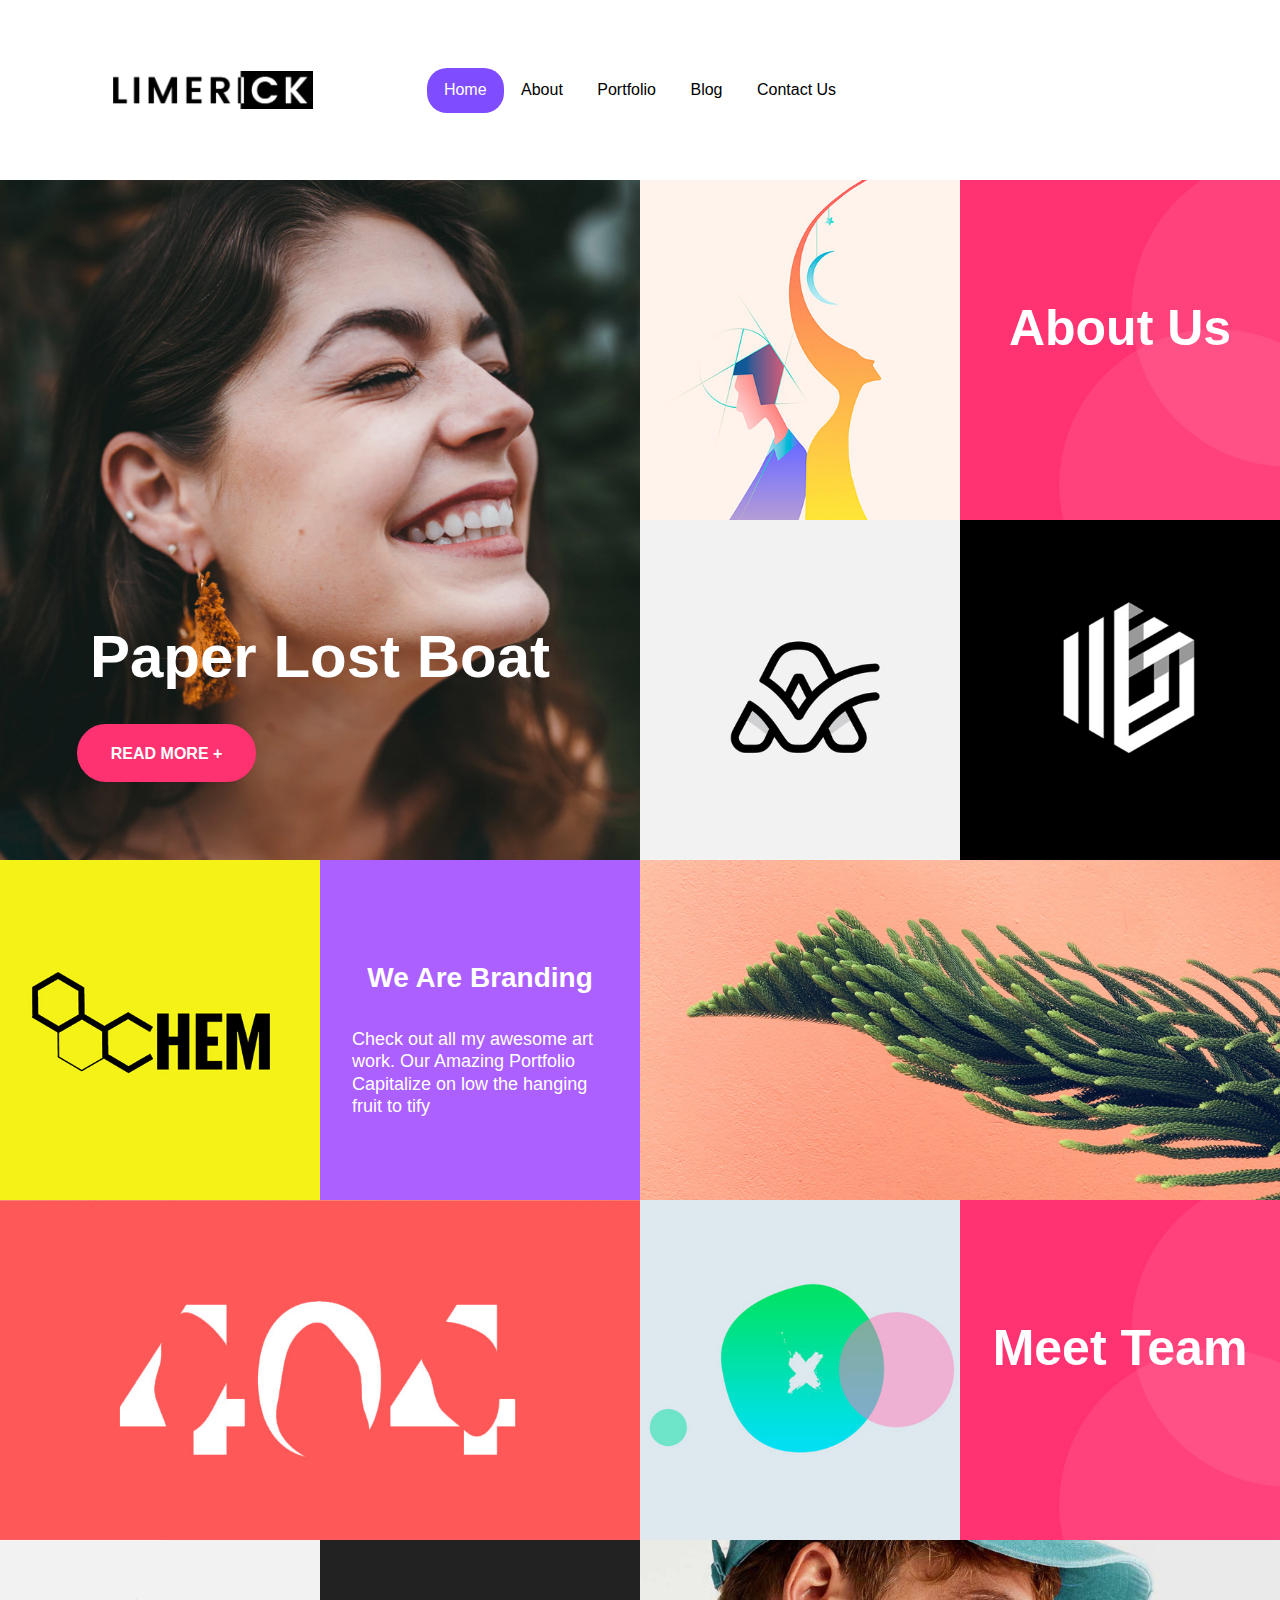
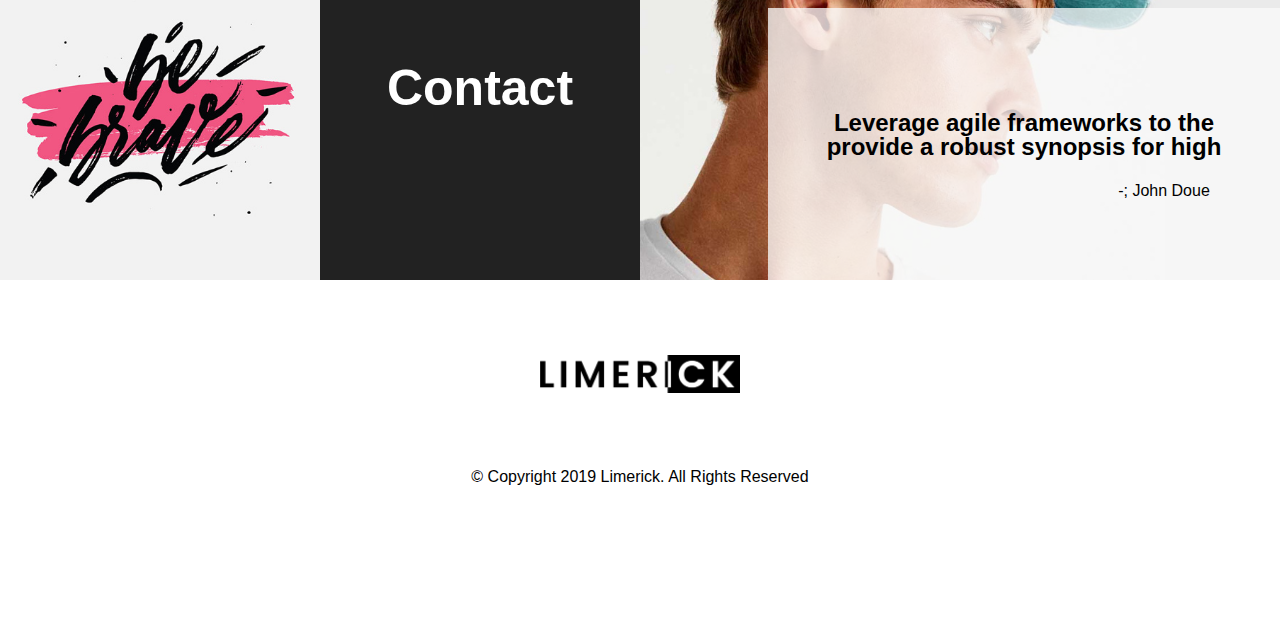
<file: index.html>
<!DOCTYPE html>
<html lang="en">

<head>
    <meta charset="UTF-8">
    <meta name="viewport" content="width=device-width, initial-scale=1.0">
    <meta http-equiv="X-UA-Compatible" content="ie=edge">
    <title>Limerick</title>
    <link rel="stylesheet" href="style.css">
    <link rel="stylesheet" href="https://use.fontawesome.com/releases/v5.11.2/css/all.css"
        integrity="sha384-KA6wR/X5RY4zFAHpv/CnoG2UW1uogYfdnP67Uv7eULvTveboZJg0qUpmJZb5VqzN" crossorigin="anonymous">
</head>

<body>
    <div class="header">
        <div class="brand">
            <img src="img/logo.png" alt="">
        </div>
        <div class="nav">
            <ul>
                <li class="home-nav"><a href="" class="">Home</a>
                    <!-- <ul class="home-content">
                        <li><a href="">Creative Home</a></li>
                        <li><a href="">Designer Home</a></li>
                        <li><a href="">Portfolio Home</a></li>
                        <li><a href="">Parallax Home</a></li>
                        <li><a href="">Carousel Home</a></li>
                        <li><a href="">Header Styles</a></li>
                    </ul> -->
                    <!-- <div class="home-content">
                        <a href="">Creative Home</a>
                        <hr>
                        <a href="">Designer Home</a>
                        <hr>
                        <a href="">Portfolio Home</a>
                        <hr>
                        <a href="">Parallax Home</a>
                        <hr>
                        <a href="">Carousel Home</a>
                        <hr>
                        <a href="">Header Styles</a>
                    </div> -->
                </li>
                <li><a href="" class="">About</a></li>
                <li><a href="" class="">Portfolio</a></li>
                <li><a href="" class="">Blog</a></li>
                <li><a href="" class="">Contact Us</a></li>
            </ul>

            <div class="about-content">
                <a href="">About Us</a>
                <a href="">Error Page</a>
            </div>
            <div class="portfolio-content">
                <a href="">Portfolio Left Sidebar</a>
                <hr>
                <a href="">Portfolio Right Sidebar</a>
                <hr>
                <a href="">Portfolio Centered</a>
                <hr>
                <a href="">Parallax Slide</a>
                <hr>
                <a href="">Carousel Masonary</a>
            </div>
            <div class="blog-content">
                <a href="">Blog With Sidebar</a>
                <hr>
                <a href="">Blog Grid View</a>
                <hr>
                <a href="">Blog List View</a>
                <hr>
                <a href="">Blog Masonary</a>
                <hr>
                <a href="">Blog Single</a>
            </div>
        </div>
        <div class="social">
            <div> </div>
            <ul>
                <li><i class="fab fa-facebook-f"></i></li>
                <li><i class="fab fa-twitter"></i></li>
                <li><i class="fab fa-google-plus-g"></i></li>
                <li><i class="fab fa-pinterest"></i></li>
                <li><i class="fab fa-dribbble"></i></li>
            </ul>
            <div></div>
        </div>
    </div>

    <div class="gallery">
        <div class="left-up">
            <img src="img/1-2.jpg" alt="" class="img1">
            <div class="img-text">
                <h1>Paper Lost Boat</h1>
                <button>Read More +</button>
            </div>
        </div>
        <div class="misonary">
            <img src="img/16.jpg" alt="" class="img2">
            <div class="upper">
                <div class="u-left"></div>
                <div class="u-right"></div>
                <i class="fas fa-link"></i>
                <i class="fas fa-search"></i>
            </div>
        </div>
        <div class="about">
            <img src="img/3-2.jpg" alt="" class="img3">
            <h1>About Us</h1>
        </div>
        <div class="portfolio">
            <img src="img/15.jpg" alt="" class="img4">
            <div class="upper">
                <div class="u-left"></div>
                <div class="u-right"></div>
                <i class="fas fa-link"></i>
                <i class="fas fa-search"></i>
            </div>
        </div>
        <div class="port-left">
            <img src="img/5-1.jpg" alt="" class="img5">
            <div class="upper">
                <div class="u-left"></div>
                <div class="u-right"></div>
                <i class="fas fa-link"></i>
                <i class="fas fa-search"></i>
            </div>
        </div>
        <div class="port-right">
            <img src="img/6-1.jpg" alt="" class="img6">
            <div class="upper">
                <div class="u-left"></div>
                <div class="u-right"></div>
                <i class="fas fa-link"></i>
                <i class="fas fa-search"></i>
            </div>
        </div>
        <div class="branding">
            <img src="img/7-1.jpg" alt="" class="img7">
            <div class="upper">
                <h2>We Are Branding</h2>
                <p>Check out all my awesome art work. Our Amazing Portfolio Capitalize on low the hanging fruit to tify
                </p>
            </div>
        </div>
        <div class="p-misonary">
            <img src="img/8-1.jpg" alt="" class="img8">
            <div class="upper">
                <div class="u-left"></div>
                <div class="u-right"></div>
                <i class="fas fa-link"></i>
                <i class="fas fa-search"></i>
            </div>
        </div>
        <div class="p-mis">
            <img src="img/10.jpg" alt="" class="img9">
            <div class="upper">
                <div class="u-left"></div>
                <div class="u-right"></div>
                <i class="fas fa-link"></i>
                <i class="fas fa-search"></i>
            </div>
        </div>
        <div class="p-mison">
            <img src="img/9-1.jpg" alt="" class="img10">
            <div class="upper">
                <div class="u-left"></div>
                <div class="u-right"></div>
                <i class="fas fa-link"></i>
                <i class="fas fa-search"></i>
            </div>
        </div>
        <div class="team">
            <img src="img/3-2.jpg" alt="" class="img11">
            <h2>Meet Team</h2>
        </div>
        <div class="p-misonar">
            <img src="img/12.jpg" alt="" class="img12">
            <div class="upper">
                <div class="u-left"></div>
                <div class="u-right"></div>
                <i class="fas fa-link"></i>
                <i class="fas fa-search"></i>
            </div>
        </div>
        <div class="contact">
            <img src="img/13.jpg" alt="" class="img13">
            <div class="upper">
                <i class="fas fa-volume-up"></i>
                <h2>Contact</h2>
            </div>
        </div>
        <div class="writer">
            <img src="img/14.jpg" alt="" class="img14">
            <div class="upper">
                <blockquote>Leverage agile frameworks to the
                    provide a robust synopsis for high</blockquote>
                <span>-; John Doue</span>
            </div>
        </div>
    </div>

    <div class="footer">
        <img src="img/logo.png" alt="">
        <p>&copy; Copyright 2019 Limerick. All Rights Reserved</p>
        <ul>
            <li><i class="fab fa-facebook-f"></i></li>
            <li><i class="fab fa-twitter"></i></li>
            <li><i class="fab fa-google-plus-g"></i></li>
            <li><i class="fab fa-pinterest"></i></li>
            <li><i class="fab fa-dribbble"></i></li>
        </ul>
    </div>


</body>

</html>
</file>
<file: style.css>
* {
    margin: 0;
    padding: 0;
    font-family: 'Poppins', sans-serif;
}

.header {
    width: 100%;
    height: 20vh;
    display: grid;
    grid-template-columns: 2fr 2fr 2fr;
    justify-content: center;
    align-content: center;
    position: sticky;
    background: white;
    top: 0;
    z-index: 2;
}

.brand {
    width: 100%;
    height: 100%;
    box-sizing: border-box;
    display: grid;
    grid-template-columns: 1fr;
    align-content: center;
    justify-content: center;
    align-items: center;
}

.brand img {
    /* width: 60%;
    height: 8vh; */
    width: 200px;
    margin: auto;
    max-width: 100%;
    height: auto;
    box-sizing: border-box;
    vertical-align: middle;
    align-items: center;
}

.nav {
    width: 100%;
    height: 100%;
    box-sizing: border-box;
}

.nav ul {
    list-style: none;
    height: 20vh;
    display: grid;
    grid-template-columns: repeat(5, auto);
    align-content: center;
    vertical-align: middle;
}

.nav ul li {
    width: 100%;
    height: 5vh;
    text-align: center;
    display: grid;
    align-items: center;
    border-radius: 20px;
    color: white;
    justify-content: space-evenly;
    grid-gap: 20px;
}

.nav ul li:nth-of-type(1) {
    background: #7f4dff;
}

.nav ul li:hover {
    background: #7f4dff;
}

.nav ul li:hover a {
    color: white;
}

.nav ul li a {
    text-decoration: none;
    color: black;
}


.nav ul li:nth-of-type(1) a {
    text-decoration: none;
    color: white;
}

.home-content {
    position: absolute;
    top: 100%;
    left: 33%;
    height: 500px;
    background: white;
    border: 2px solid #ff3271;
    width: 200px;
    visibility: visible;
    transition: all 1s;
}

.home-content li {
    width: 100%;
    text-align: center;
    background: none;
}

.home-nav:hover .home-content {
    cursor: progress;
    visibility: visible;
    position: absolute;
    left: 33%;
    top: 70%;
    color: black;
    transition: all 1s;
}

.home-content a {
    text-decoration: none;
    line-height: 50px;
    width: 100%;
    margin-left: 30px;
    color: black;
    /* border-bottom: 1px gray solid; */
}

.home-content a:hover {
    color: #ff3271;
}

.about-content {
    position: absolute;
    display: none;
}

.portfolio-content {
    position: absolute;
    display: none;
}

.blog-content {
    position: absolute;
    display: none;
}

.social {
    height: 100%;
    box-sizing: border-box;
    display: grid;
    grid-template-columns: 2fr 2fr .5fr;
}

.social ul {
    display: grid;
    grid-template-columns: repeat(5, 1fr);
    list-style: none;
    box-sizing: border-box;
    justify-content: center;
    align-content: center;
}

.social ul li {
    box-sizing: border-box;
    text-align: center;
    transform: rotate(0deg);
    transition: all .5s;
}

.social ul li i {
    width: 30px;
    height: 30px;
    line-height: 30px;
    background: #ff3271;
    border-radius: 50%;
    color: white;
    font-size: 14px;
}

.social ul li:hover {
    transform: rotate(360deg);
    transition: all .5s;
}

.gallery {
    /* width: 100vw; */
    display: grid;
    grid-template-columns: repeat(4, minmax(10px, 1fr));
    grid-template-rows: repeat(5, 340px);
    position: static;
    /* border: 1px #ff3271 solid; */
}


.left-up {
    /* width: 100%;
    height: 100%; */
    grid-area: 1/1/3/3;
    position: relative;
    overflow: hidden;
    /* border: 1px #ff3271 solid; */

}

.left-up img {
    width: 100%;
    height: 100%;
    object-fit: cover;
    position: absolute;
    transform: rotate(0deg) scale(1);
    transition: all .8s;

}

.left-up:hover .img1 {
    transform: rotate(4deg) scale(1.1);
    transition-duration: 1s;
    cursor: pointer;
}

.left-up .img-text {
    position: absolute;
    height: 100%;
    width: 100%;
    top: 0;
    left: 0;
}

.left-up .img-text h1 {
    color: white;
    position: relative;
    top: 65%;
    width: 100%;
    font-weight: 800;
    text-align: center;
    font-family: 'Poppins', sans-serif;
    font-size: 60px;
}

.left-up .img-text h1:hover {
    color: #ff3271;
}

.left-up .img-text button {
    position: absolute;
    left: 12%;
    top: 80%;
    padding: 16px 32px 14px;
    line-height: 24px;
    background: #ff3271;
    color: white;
    font-size: 16px;
    font-weight: 600;
    border-radius: 50px;
    border: 2px solid #ff3271;
    text-transform: uppercase;
    font-family: 'Poppins', sans-serif;
    /* margin-top: 190px; */
}

.left-up .img-text button:hover {
    background: transparent;
    color: #ff3271;
}

.misonary {
    grid-area: 1/3/2/4;
    position: relative;
    overflow: hidden;
}

.misonary img {
    width: 100%;
    height: 100%;
    object-fit: cover;
    position: relative;
    transform: rotate(0deg) scale(102%);
    transition: all .8s;
}

.misonary:hover .img2 {
    transform: rotate(4deg) scale(1.1);
    transition-duration: 1s;
    /* transition: ease-out; */
    cursor: pointer;
}

.misonary .upper {
    position: absolute;
    opacity: 0;
    top: 35%;
    left: 0;
    width: 100%;
    height: 10vh;
    display: grid;
    /* grid-template-columns: repeat(2, 1fr); */
    align-content: center;
    /* border: 1px solid red; */
    transition: all;
}


.misonary .upper .u-left {
    position: absolute;
    height: 10vh;
    width: 0%;
    max-width: 50%;
    box-sizing: border-box;
    display: flex;
    justify-content: flex-end;
    align-content: center;
    align-items: center;
    background: rgba(255, 50, 113, 0.90);
    transition: all 2s;
}



.misonary .upper .u-right {
    position: absolute;
    right: 0;
    height: 10vh;
    width: 0%;
    max-width: 50%;
    box-sizing: border-box;
    display: flex;
    align-content: center;
    align-items: center;
    background: rgba(0, 0, 0, 0.90);
    transition: all 2s;
    animation-fill-mode: forwards;
}

.misonary:hover .upper,
.misonary:hover .u-left,
.misonary:hover .u-right {
    opacity: 1;
    width: 100%;
    transition: ease-in-out 2s;
}

.misonary .upper i:nth-of-type(1) {
    position: absolute;
    display: inline-block;
    line-height: 7vh;
    background: white;
    border-radius: 5px;
    width: 50px;
    text-align: center;
    color: #ff3271;
    transition: all 1s;
    align-self: center;
    margin-left: 32%;
    top: 120px;
}

.misonary .upper i:nth-of-type(2) {
    position: absolute;
    display: inline-block;
    line-height: 7vh;
    background: white;
    border-radius: 5px;
    width: 50px;
    text-align: center;
    color: #ff3271;
    transition: all 1s;
    align-self: center;
    margin-left: 54%;
    top: 120px;
}

.misonary:hover .upper i {
    top: 10px;
}

.misonary .upper i:hover {
    color: white;
    background: black;
}

.about {
    grid-area: 1/4/2/5;
    position: relative;
    overflow: hidden;
    text-align: center;
}

.about img {
    width: 100%;
    height: 100%;
    object-fit: cover;
    position: relative;
    transform: rotate(0deg) scale(102%);
    transition: all .8s;
}

.about:hover .img3 {
    transform: scale(1.2) rotate(10deg);
}

.about h1 {
    position: absolute;
    top: 35%;
    color: white;
    font-size: 50px;
    font-weight: 800;
    width: 100%;
    align-content: center;
}

.portfolio {
    grid-area: 2/3/3/4;
    position: relative;
    overflow: hidden;
    text-align: center;
}

.portfolio img {
    width: 100%;
    height: 100%;
    object-fit: cover;
    position: relative;
    transform: rotate(0deg) scale(1);
    transition: all .8s;
}

.portfolio:hover .img4 {
    transform: scale(1.2) rotate(5deg);
}

.portfolio .upper {
    position: absolute;
    opacity: 0;
    top: 35%;
    left: 0;
    width: 100%;
    height: 10vh;
    display: grid;
    align-content: center;
}


.portfolio .upper .u-left {
    position: absolute;
    height: 10vh;
    width: 0%;
    max-width: 50%;
    box-sizing: border-box;
    display: flex;
    justify-content: flex-end;
    align-content: center;
    align-items: center;
    background: rgba(255, 50, 113, 0.90);
    transition: all 2s;
}

.portfolio .upper .u-right {
    position: absolute;
    right: 0;
    height: 10vh;
    width: 0%;
    max-width: 50%;
    box-sizing: border-box;
    display: flex;
    align-content: center;
    align-items: center;
    background: rgba(0, 0, 0, 0.90);
    transition: all 2s;
}

.portfolio:hover .upper,
.portfolio:hover .u-left,
.portfolio:hover .u-right {
    opacity: 1;
    width: 100%;
}

.portfolio .upper i:nth-of-type(1) {
    position: absolute;
    display: inline-block;
    line-height: 7vh;
    background: white;
    border-radius: 5px;
    width: 50px;
    text-align: center;
    color: #ff3271;
    transition: all 1s;
    align-self: center;
    margin-left: 32%;
    top: 120px;
}

.portfolio .upper i:nth-of-type(2) {
    position: absolute;
    display: inline-block;
    line-height: 7vh;
    background: white;
    border-radius: 5px;
    width: 50px;
    text-align: center;
    color: #ff3271;
    transition: all 1s;
    align-self: center;
    margin-left: 54%;
    top: 120px;
}

.portfolio:hover .upper i {
    top: 10px;
}

.portfolio .upper i:hover {
    color: white;
    background: black;
}

.port-left {
    grid-area: 2/4/3/5;
    position: relative;
    overflow: hidden;
    text-align: center;
}

.port-left img {
    width: 100%;
    height: 100%;
    object-fit: cover;
    position: relative;
    transform: rotate(0deg) scale(1);
    transition: all .8s;
}

.port-left:hover .img5 {
    transform: scale(1.2) rotate(5deg);
}

.port-left .upper {
    position: absolute;
    opacity: 0;
    top: 35%;
    left: 0;
    width: 100%;
    height: 10vh;
    display: grid;
    align-content: center;
}


.port-left .upper .u-left {
    position: absolute;
    height: 10vh;
    width: 0%;
    max-width: 50%;
    box-sizing: border-box;
    display: flex;
    justify-content: flex-end;
    align-content: center;
    align-items: center;
    background: rgba(255, 50, 113, 0.90);
    transition: all 2s;
}

.port-left .upper .u-right {
    position: absolute;
    right: 0;
    height: 10vh;
    width: 0%;
    max-width: 50%;
    box-sizing: border-box;
    display: flex;
    align-content: center;
    align-items: center;
    background: rgba(0, 0, 0, 0.90);
    transition: all 2s;
}

.port-left:hover .upper,
.port-left:hover .u-left,
.port-left:hover .u-right {
    opacity: 1;
    width: 100%;
}

.port-left .upper i:nth-of-type(1) {
    position: absolute;
    display: inline-block;
    line-height: 7vh;
    background: white;
    border-radius: 5px;
    width: 50px;
    text-align: center;
    color: #ff3271;
    transition: all 1s;
    align-self: center;
    margin-left: 32%;
    top: 120px;
}

.port-left .upper i:nth-of-type(2) {
    position: absolute;
    display: inline-block;
    line-height: 7vh;
    background: white;
    border-radius: 5px;
    width: 50px;
    text-align: center;
    color: #ff3271;
    transition: all 1s;
    align-self: center;
    margin-left: 54%;
    top: 120px;
}

.port-left:hover .upper i {
    top: 10px;
}

.port-left .upper i:hover {
    color: white;
    background: black;
}

.port-right {
    grid-area: 3/1/4/2;
    position: relative;
    overflow: hidden;
    text-align: center;
}

.port-right img {
    width: 100%;
    height: 100%;
    object-fit: cover;
    position: relative;
    transform: rotate(0deg) scale(1);
    transition: all .8s;
}

.port-right:hover .img6 {
    transform: scale(1.2) rotate(5deg);
}

.port-right .upper {
    position: absolute;
    opacity: 0;
    top: 35%;
    left: 0;
    width: 100%;
    height: 10vh;
    display: grid;
    align-content: center;
}


.port-right .upper .u-left {
    position: absolute;
    height: 10vh;
    width: 0%;
    max-width: 50%;
    box-sizing: border-box;
    display: flex;
    justify-content: flex-end;
    align-content: center;
    align-items: center;
    background: rgba(255, 50, 113, 0.90);
    transition: all 2s;
}

.port-right .upper .u-right {
    position: absolute;
    right: 0;
    height: 10vh;
    width: 0%;
    max-width: 50%;
    box-sizing: border-box;
    display: flex;
    align-content: center;
    align-items: center;
    background: rgba(0, 0, 0, 0.90);
    transition: all 2s;
}

.port-right:hover .upper,
.port-right:hover .u-left,
.port-right:hover .u-right {
    opacity: 1;
    width: 100%;
}

.port-right .upper i:nth-of-type(1) {
    position: absolute;
    display: inline-block;
    line-height: 7vh;
    background: white;
    border-radius: 5px;
    width: 50px;
    text-align: center;
    color: #ff3271;
    transition: all 1s;
    align-self: center;
    margin-left: 32%;
    top: 120px;
}

.port-right .upper i:nth-of-type(2) {
    position: absolute;
    display: inline-block;
    line-height: 7vh;
    background: white;
    border-radius: 5px;
    width: 50px;
    text-align: center;
    color: #ff3271;
    transition: all 1s;
    align-self: center;
    margin-left: 54%;
    top: 120px;
}

.port-right:hover .upper i {
    top: 10px;
}

.port-right .upper i:hover {
    color: white;
    background: black;
}

.branding {
    grid-area: 3/2/4/3;
    position: relative;
    overflow: hidden;
    text-align: center;
    justify-content: center;
}

.branding img {
    width: 100%;
    height: 100%;
    object-fit: cover;
    position: relative;
    transform: rotate(0deg) scale(102%);
    transition: all .8s;
}

.branding:hover .img7 {
    transform: scale(1.2) rotate(10deg);
}

.branding h2 {
    position: absolute;
    top: 30%;
    color: white;
    font-size: 28px;
    font-weight: 700;
    width: 100%;
    align-content: center;
}

.branding p {
    width: 80%;
    margin: 10%;
    text-align: start;
    position: absolute;
    line-height: 1.4rem;
    color: white;
    top: 40%;
    font-size: 18px;
}

.p-misonary {
    grid-area: 3/3/4/5;
    position: relative;
    overflow: hidden;
    text-align: center;
}

.p-misonary img {
    width: 100%;
    height: 100%;
    object-fit: cover;
    position: relative;
    transform: rotate(0deg) scale(1);
    transition: all .8s;
}

.p-misonary:hover .img8 {
    transform: scale(1.2) rotate(5deg);
}

.p-misonary .upper {
    position: absolute;
    opacity: 0;
    top: 35%;
    left: 0;
    width: 100%;
    height: 10vh;
    display: grid;
    align-content: center;
}


.p-misonary .upper .u-left {
    position: absolute;
    height: 10vh;
    width: 0%;
    max-width: 50%;
    box-sizing: border-box;
    display: flex;
    justify-content: flex-end;
    align-content: center;
    align-items: center;
    background: rgba(255, 50, 113, 0.90);
    transition: all 2s;
}

.p-misonary .upper .u-right {
    position: absolute;
    right: 0;
    height: 10vh;
    width: 0%;
    max-width: 50%;
    box-sizing: border-box;
    display: flex;
    align-content: center;
    align-items: center;
    background: rgba(0, 0, 0, 0.90);
    transition: all 2s;
}

.p-misonary:hover .upper,
.p-misonary:hover .u-left,
.p-misonary:hover .u-right {
    opacity: 1;
    width: 100%;
}

.p-misonary .upper i:nth-of-type(1) {
    position: absolute;
    display: inline-block;
    line-height: 7vh;
    background: white;
    border-radius: 5px;
    width: 50px;
    text-align: center;
    color: #ff3271;
    transition: all 1s;
    align-self: center;
    margin-left: 41%;
    top: 120px;
}

.p-misonary .upper i:nth-of-type(2) {
    position: absolute;
    display: inline-block;
    line-height: 7vh;
    background: white;
    border-radius: 5px;
    width: 50px;
    text-align: center;
    color: #ff3271;
    transition: all 1s;
    align-self: center;
    margin-left: 52%;
    top: 120px;
}

.p-misonary:hover .upper i {
    top: 10px;
}

.p-misonary .upper i:hover {
    color: white;
    background: black;
}

.p-mis {
    grid-area: 4/1/5/3;
    position: relative;
    overflow: hidden;
    text-align: center;
}

.p-mis img {
    width: 100%;
    height: 100%;
    object-fit: cover;
    position: relative;
    transform: rotate(0deg) scale(1);
    transition: all .8s;
}

.p-mis:hover .img9 {
    transform: scale(1.2) rotate(5deg);
}

.p-mis .upper {
    position: absolute;
    opacity: 0;
    top: 35%;
    left: 0;
    width: 100%;
    height: 10vh;
    display: grid;
    align-content: center;
}


.p-mis .upper .u-left {
    position: absolute;
    height: 10vh;
    width: 0%;
    max-width: 50%;
    box-sizing: border-box;
    display: flex;
    justify-content: flex-end;
    align-content: center;
    align-items: center;
    background: rgba(255, 50, 113, 0.90);
    transition: all 2s;
}

.p-mis .upper .u-right {
    position: absolute;
    right: 0;
    height: 10vh;
    width: 0%;
    max-width: 50%;
    box-sizing: border-box;
    display: flex;
    align-content: center;
    align-items: center;
    background: rgba(0, 0, 0, 0.90);
    transition: all 2s;
}

.p-mis:hover .upper,
.p-mis:hover .u-left,
.p-mis:hover .u-right {
    opacity: 1;
    width: 100%;
}

.p-mis .upper i:nth-of-type(1) {
    position: absolute;
    display: inline-block;
    line-height: 7vh;
    background: white;
    border-radius: 5px;
    width: 50px;
    text-align: center;
    color: #ff3271;
    transition: all 1s;
    align-self: center;
    margin-left: 41%;
    top: 120px;
}

.p-mis .upper i:nth-of-type(2) {
    position: absolute;
    display: inline-block;
    line-height: 7vh;
    background: white;
    border-radius: 5px;
    width: 50px;
    text-align: center;
    color: #ff3271;
    transition: all 1s;
    align-self: center;
    margin-left: 52%;
    top: 120px;
}

.p-mis:hover .upper i {
    top: 10px;
}

.p-mis .upper i:hover {
    color: white;
    background: black;
}

.p-mison {
    grid-area: 4/3/5/4;
    position: relative;
    overflow: hidden;
    text-align: center;
}

.p-mison img {
    width: 100%;
    height: 100%;
    object-fit: cover;
    position: relative;
    transform: rotate(0deg) scale(1);
    transition: all .8s;
}

.p-mison:hover .img10 {
    transform: scale(1.2) rotate(5deg);
}

.p-mison .upper {
    position: absolute;
    opacity: 0;
    top: 35%;
    left: 0;
    width: 100%;
    height: 10vh;
    display: grid;
    align-content: center;
}


.p-mison .upper .u-left {
    position: absolute;
    height: 10vh;
    width: 0%;
    max-width: 50%;
    box-sizing: border-box;
    display: flex;
    justify-content: flex-end;
    align-content: center;
    align-items: center;
    background: rgba(255, 50, 113, 0.90);
    transition: all 2s;
}

.p-mison .upper .u-right {
    position: absolute;
    right: 0;
    height: 10vh;
    width: 0%;
    max-width: 50%;
    box-sizing: border-box;
    display: flex;
    align-content: center;
    align-items: center;
    background: rgba(0, 0, 0, 0.90);
    transition: all 2s;
}

.p-mison:hover .upper,
.p-mison:hover .u-left,
.p-mison:hover .u-right {
    opacity: 1;
    width: 100%;
}

.p-mison .upper i:nth-of-type(1) {
    position: absolute;
    display: inline-block;
    line-height: 7vh;
    background: white;
    border-radius: 5px;
    width: 50px;
    text-align: center;
    color: #ff3271;
    transition: all 1s;
    align-self: center;
    margin-left: 32%;
    top: 120px;
}

.p-mison .upper i:nth-of-type(2) {
    position: absolute;
    display: inline-block;
    line-height: 7vh;
    background: white;
    border-radius: 5px;
    width: 50px;
    text-align: center;
    color: #ff3271;
    transition: all 1s;
    align-self: center;
    margin-left: 54%;
    top: 120px;
}

.p-mison:hover .upper i {
    top: 10px;
}

.p-mison .upper i:hover {
    color: white;
    background: black;
}

.team {
    grid-area: 4/4/5/5;
    position: relative;
    overflow: hidden;
    text-align: center;
}

.team img {
    width: 100%;
    height: 100%;
    object-fit: cover;
    position: relative;
    transform: rotate(0deg) scale(102%);
    transition: all .8s;
}

.team:hover .img11 {
    transform: scale(1.2) rotate(10deg);
}

.team h2 {
    position: absolute;
    top: 35%;
    color: white;
    font-size: 50px;
    font-weight: 800;
    width: 100%;
    align-content: center;
}

.p-misonar {
    grid-area: 5/1/6/2;
    position: relative;
    overflow: hidden;
    text-align: center;
}

.p-misonar img {
    width: 100%;
    height: 100%;
    object-fit: cover;
    position: relative;
    transform: rotate(0deg) scale(1);
    transition: all .8s;
}

.p-misonar:hover .img12 {
    transform: scale(1.2) rotate(5deg);
}

.p-misonar .upper {
    position: absolute;
    opacity: 0;
    top: 35%;
    left: 0;
    width: 100%;
    height: 10vh;
    display: grid;
    align-content: center;
}


.p-misonar .upper .u-left {
    position: absolute;
    height: 10vh;
    width: 0%;
    max-width: 50%;
    box-sizing: border-box;
    display: flex;
    justify-content: flex-end;
    align-content: center;
    align-items: center;
    background: rgba(255, 50, 113, 0.90);
    transition: all 2s;
}

.p-misonar .upper .u-right {
    position: absolute;
    right: 0;
    height: 10vh;
    width: 0%;
    max-width: 50%;
    box-sizing: border-box;
    display: flex;
    align-content: center;
    align-items: center;
    background: rgba(0, 0, 0, 0.90);
    transition: all 2s;
}

.p-misonar:hover .upper,
.p-misonar:hover .u-left,
.p-misonar:hover .u-right {
    opacity: 1;
    width: 100%;
}

.p-misonar .upper i:nth-of-type(1) {
    position: absolute;
    display: inline-block;
    line-height: 7vh;
    background: white;
    border-radius: 5px;
    width: 50px;
    text-align: center;
    color: #ff3271;
    transition: all 1s;
    align-self: center;
    margin-left: 32%;
    top: 120px;
}

.p-misonar .upper i:nth-of-type(2) {
    position: absolute;
    display: inline-block;
    line-height: 7vh;
    background: white;
    border-radius: 5px;
    width: 50px;
    text-align: center;
    color: #ff3271;
    transition: all 1s;
    align-self: center;
    margin-left: 54%;
    top: 120px;
}

.p-misonar:hover .upper i {
    top: 10px;
}

.p-misonar .upper i:hover {
    color: white;
    background: black;
}

.contact {
    grid-area: 5/2/6/3;
    position: relative;
    overflow: hidden;
    text-align: center;
}

.contact img {
    width: 100%;
    height: 100%;
    object-fit: cover;
    position: relative;
    transform: rotate(0deg) scale(102%);
    transition: all .8s;
}

.contact:hover .img13 {
    transform: scale(1.2) rotate(10deg);
}

.contact h2 {
    position: absolute;
    top: 35%;
    color: white;
    font-size: 50px;
    font-weight: 800;
    width: 100%;
    align-content: center;
}

.writer {
    grid-area: 5/3/6/5;
    position: relative;
    overflow: hidden;
    text-align: center;
}

.writer img {
    width: 100%;
    height: 100%;
    object-fit: cover;
    position: relative;
    transform: rotate(0deg) scale(102%);
    transition: all .8s;
}

.writer:hover .img14 {
    transform: scale(1.2) rotate(5deg);
}

.writer .upper {
    position: absolute;
    height: 80%;
    width: 80%;
    top: 20%;
    left: 20%;
    background: rgba(250, 250, 250, 0.767);
    display: flex;
    flex-direction: column;
    align-content: center;
    justify-content: center;
}

.writer .upper blockquote {
    line-height: 24px;
    font-size: 24px;
    width: 90%;
    margin: auto;
    font-weight: 700;
}

.writer .upper span {
    position: relative;
    right: -140px;
    top: -80px;
}

.footer {
    width: 100%;
    height: 40vh;
    position: relative;
    display: flex;
    flex-direction: column;
    justify-content: space-evenly;
    align-items: center;
}

.footer img {
    width: 200px;
}

.footer ul {
    display: grid;
    grid-template-columns: repeat(5, 1fr);
    list-style: none;
    box-sizing: border-box;
    justify-content: center;
    align-content: center;
}

.footer ul li {
    box-sizing: border-box;
    text-align: center;
    transform: rotate(0deg);
    transition: all .5s;
    margin: 2px;
}

.footer ul li i {
    width: 30px;
    height: 30px;
    line-height: 30px;
    background: #ff3271;
    border-radius: 50%;
    color: white;
    font-size: 14px;
}

.footer ul li:hover {
    transform: rotate(360deg);
    transition: all .5s;
}
</file>
